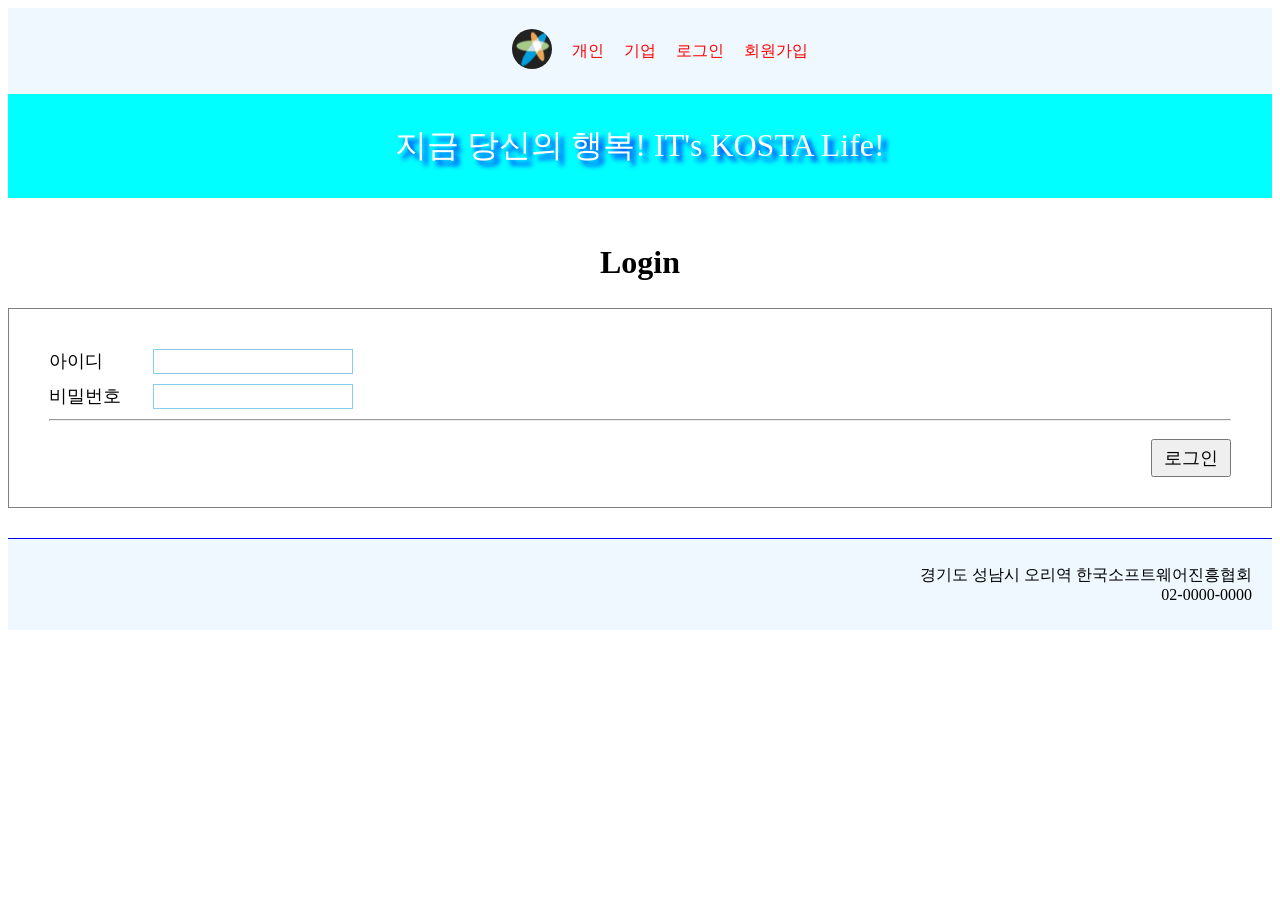
<file: kosta_bank/login.html>
<!doctype html>
<html lang="en">
  <head>
    <meta charset="UTF-8" />
    <title>IT's KOSTA - login</title>
    <link rel="stylesheet" href="css/navbar.css" type="text/css" />
    <link rel="stylesheet" href="css/common.css" type="text/css" />
    <link rel="stylesheet" href="css/footer.css" type="text/css" />
    <style>
      main {
        padding: 20px 0px; /*상하 좌우*/
      }
      main h1 {
        text-align: center;
        padding: 5px;
      }

      main form {
        height: 200px;
        border: 1px solid gray;
        padding: 40px;
      }

      main .form-item {
        margin-bottom: 10px;
      }

      main .form-item label {
        display: inline-block;
        width: 100px;
        font-size: 18px;
      }

      main .form-item input {
        font-size: 18px;
        border: 1px skyblue solid;
        width: 200px;
      }

      main form button {
        float: right;
        width: 80px;
        font-size: 18px;
        padding: 5px;
        margin-top: 10px;
      }
    </style>
  </head>
  <body>
    <header>
      <nav>
        <!-- 5개의 메뉴생성 -->
        <ul>
          <li class="logo">
            <a href="index.html"
              ><img src="images/logo.jpg" alt="로고입니다."
            /></a>
          </li>
          <li><a href="./personal.html">개인</a></li>
          <li><a href="busines.html">기업</a></li>
          <li><a href="login.html">로그인</a></li>
          <li><a href="register.html">회원가입</a></li>
        </ul>
      </nav>
    </header>

    <div id="banner">지금 당신의 행복! IT's KOSTA Life!</div>

    <main>
      <h1>Login</h1>
      <form action="index.html" method="get">
        <div class="form-item">
          <label for="id">아이디</label>
          <input type="text" id="id" name="id" />
        </div>
        <div class="form-item">
          <label for="password">비밀번호</label>
          <input type="password" id="password" name="password" />
        </div>
        <hr />
        <button id="loginBtn">로그인</button>
      </form>
    </main>

    <!-- footer-->
    <footer>
      <ul>
        <li>경기도 성남시 오리역 한국소프트웨어진흥협회</li>
        <li>02-0000-0000</li>
      </ul>
    </footer>
  </body>
  <script>
    // 로그인 버튼 click 시 유효성 체크 (id, pw 있는지 없는지)
    document.querySelector("form").addEventListener("submit", function (event) {
      // form submit 막기
      event.preventDefault();

      // 공백, 문자열 유효성 검사 체크
      const idEle = document.querySelector("#id");
      const pwEle = document.querySelector("#password");

      if (idEle.value === "") {
        alert("아이디를 입력해주세요");
        idEle.focus();
        return;
      }

      if (pwEle.value === "") {
        alert("비밀번호를 입력해주세요");
        pwEle.focus();
        return;
      }

      let data = "qwertyuiopadsfghjklzxcvbnnm123457890";

      for (let i = 0; i < idEle.value.length; i++) {
        let ch = idEle.value.charAt(i);

        if (data.indexOf(ch.toLocaleLowerCase()) === -1) {
          console.log(data);
          alert("아이디는 숫자 영문 조합입니다.");
          return;
        }
      }
      // 유효성 체크 후 submit 전송
      event.target.submit();
      // document.querySelector("form").submit();
    });
  </script>
</html>
</file>
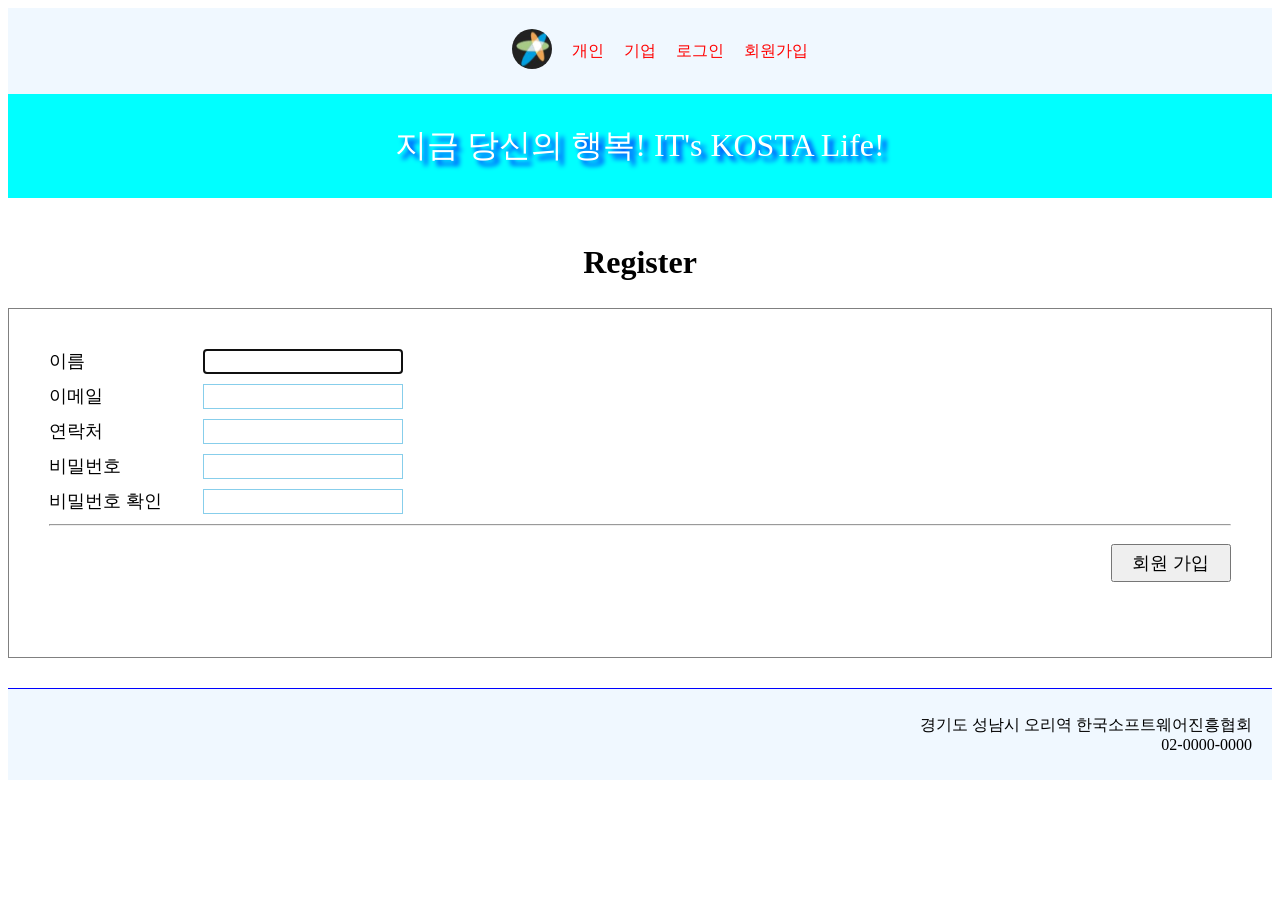
<file: kosta_bank/register.html>
<!doctype html>
<html lang="en">
  <head>
    <meta charset="UTF-8" />
    <link rel="stylesheet" href="css/navbar.css" type="text/css" />
    <link rel="stylesheet" href="css/common.css" type="text/css" />
    <link rel="stylesheet" href="css/footer.css" type="text/css" />
    <title>IT's KOSTA - register</title>
    <style>
      main {
        padding: 20px 0px; /*상하 좌우*/
      }
      main h1 {
        text-align: center;
        padding: 5px;
      }

      main form {
        height: 350px;
        border: 1px solid gray;
        padding: 40px;
      }

      main .form-item {
        margin-bottom: 10px;
      }

      main .form-item label {
        display: inline-block;
        width: 150px;
        font-size: 18px;
      }

      main .form-item input {
        font-size: 18px;
        border: 1px skyblue solid;
        width: 200px;
      }

      main form button {
        float: right;
        width: 120px;
        font-size: 18px;
        padding: 5px;
        margin-top: 10px;
      }
    </style>
  </head>
  <body>
    <header>
      <nav>
        <!-- 5개의 메뉴생성 -->
        <ul>
          <li class="logo">
            <a href="index.html"
              ><img src="images/logo.jpg" alt="로고입니다."
            /></a>
          </li>
          <li><a href="./personal.html">개인</a></li>
          <li><a href="busines.html">기업</a></li>
          <li><a href="login.html">로그인</a></li>
          <li><a href="register.html">회원가입</a></li>
        </ul>
      </nav>
    </header>

    <div id="banner">지금 당신의 행복! IT's KOSTA Life!</div>

    <main>
      <h1>Register</h1>
      <form action="index.html" method="get" novalidate="novalidate">
        <div class="form-item">
          <label for="name">이름</label>
          <input
            type="text"
            id="name"
            name="name"
            required="required"
            autofocus
          />
        </div>

        <div class="form-item">
          <label for="email">이메일</label>
          <input type="email" id="email" name="email" required />
        </div>

        <div class="form-item">
          <label for="phone">연락처</label>
          <input type="text" id="phone" name="phone" />
        </div>

        <div class="form-item">
          <label for="password">비밀번호</label>
          <input type="password" id="password" name="password" />
        </div>

        <div class="form-item">
          <label for="password2">비밀번호 확인</label>
          <input type="password" id="password2" name="password2" />
        </div>

        <hr />
        <button type="button" id="registerBtn">회원 가입</button>
      </form>
    </main>

    <footer>
      <ul>
        <li>경기도 성남시 오리역 한국소프트웨어진흥협회</li>
        <li>02-0000-0000</li>
      </ul>
    </footer>
  </body>
  <script>
    const validateCheck = function (ele, message) {
      if (ele.value === "") {
        alert(message);
        ele.focus();
        return true; // 유효성 체크 실패
      } else return false; // 유효성 체크 성공
    };

    document
      .querySelector("#registerBtn")
      .addEventListener("click", function () {
        // 공백, 문자열, 숫자 유효성 검사 체크
        const nameEle = document.querySelector("#name");
        const emailEle = document.querySelector("#email");
        const phoneEle = document.querySelector("#phone");
        const passwordEle = document.querySelector("#password");
        const password2Ele = document.querySelector("#password2");

        if (validateCheck(nameEle, "이름을 입력해주세요.")) return;
        if (validateCheck(emailEle, "이메일을 입력해주세요.")) return;
        if (validateCheck(phoneEle, "번호를 입력해주세요.")) return;
        if (validateCheck(passwordEle, "비밀번호를 입력해주세요.")) return;
        if (validateCheck(password2Ele, "비밀번호를 입력해주세요.")) return;

        // 이메일 @ 체크
        if (emailEle.value.indexOf("@") === -1) {
          alert("이메일 형식이 아닙니다.");
          emailEle.focus();
          return;
        }

        // 핸드폰 번호 010-0000-0000 체크

        // 비밀번호 이중체크
        if (passwordEle.value !== password2Ele.value) {
          alert("비밀번호가 일치하지 않습니다.");
          password2Ele.focus();
          return;
        }

        document.querySelector("form").submit();
      });
  </script>
</html>
</file>
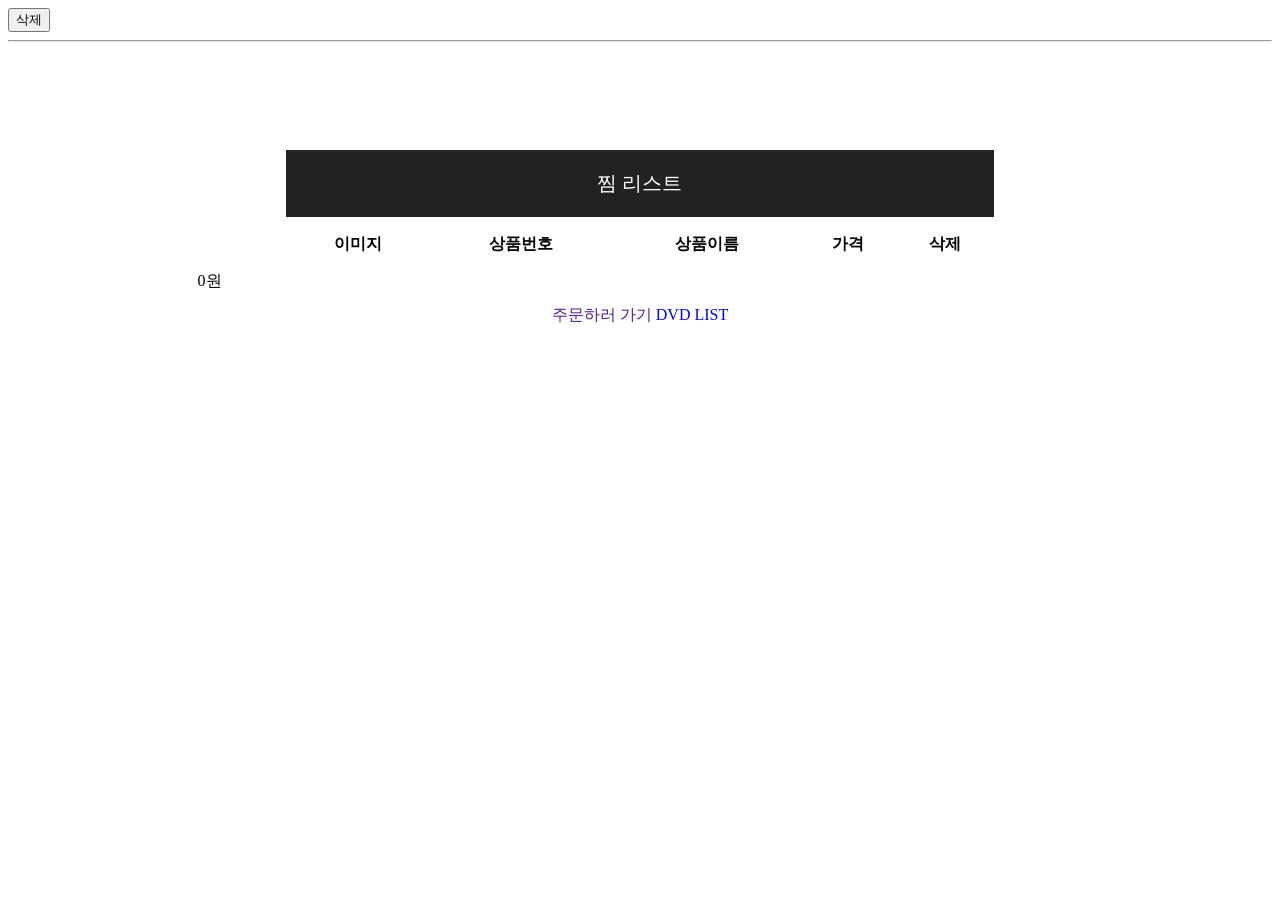
<file: movie/cartList.html>
<!doctype html>
<html>
  <head>
    <meta charset="utf-8" />
    <title>Insert title here</title>
    <link rel="stylesheet" type="text/css" href="css/basic.css" />
    <script src="js/cartList.js" defer></script>
    <style type="text/css">
      .poster {
        width: 150px;
        height: 150px;
      }

      a {
        text-decoration: none;
      }
    </style>
  </head>
  <body>
    <button name="delItem">삭제</button>
    <hr />
    <article class="main">
      <section>
        <table width="80%" align="center">
          <caption class="caption">
            찜 리스트
          </caption>
          <thead>
            <tr>
              <th>이미지</th>
              <th>상품번호</th>
              <th>상품이름</th>
              <th>가격</th>
              <th>삭제</th>
            </tr>
          </thead>
          <tbody id="content">
            <!-- 찜목록 출력 -->
          </tbody>
        </table>
      </section>
      <section class="totalprice" id="price">
        <!-- 가격 -->
      </section>
      <section class="link">
        <table align="center">
          <tr>
            <td align="center">
              <a href="">주문하러 가기</a>
              <a href="index.html">DVD LIST</a>
            </td>
          </tr>
        </table>
      </section>
    </article>
  </body>
</html>
</file>
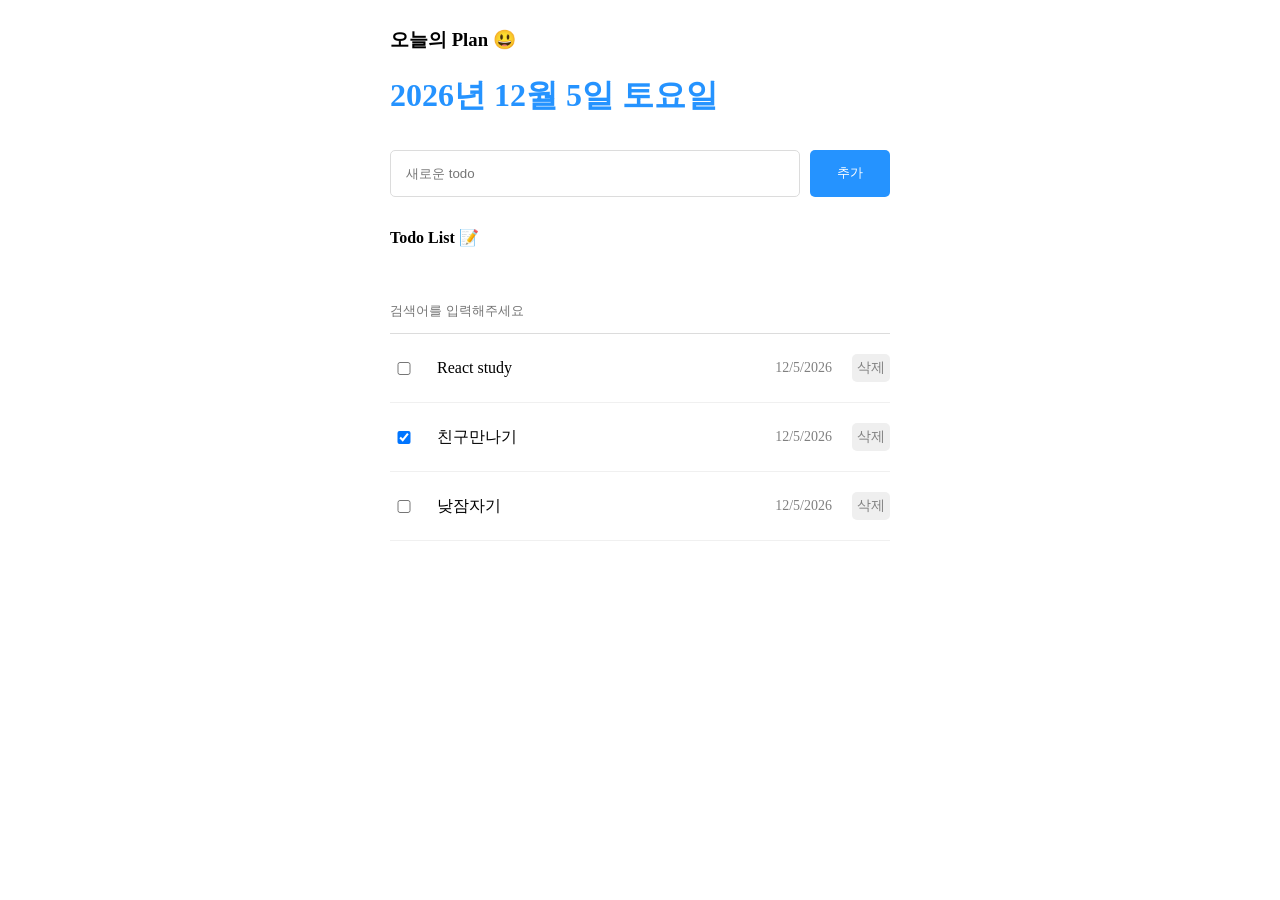
<file: todo_list/App.html>
<!doctype html>
<html lang="en">
  <head>
    <meta charset="UTF-8" />
    <meta name="viewport" content="width=device-width, initial-scale=1.0" />
    <link rel="stylesheet" href="css/App.css" />
    <link rel="stylesheet" href="css/Editor.css" />
    <link rel="stylesheet" href="css/Header.css" />
    <link rel="stylesheet" href="css/List.css" />
    <script src="js/App.js" defer></script>
    <title>Document</title>
  </head>
  <body>
    <div class="App">
      <div class="Header">
        <h3>오늘의 Plan 😃</h3>
        <h1></h1>
      </div>
      <form action="">
        <div class="Editor">
          <input type="text" placeholder="새로운 todo" />
          <button type="submit">추가</button>
        </div>
      </form>

      <div class="List">
        <h4>Todo List 📝</h4>
        <input type="text" id="keyword" placeholder="검색어를 입력해주세요" />
        <div class="todos_wrapper">
          <div class="TodoItem">
            <input type="checkbox" />
            <div class="content"></div>
            <div class="date"></div>
            <button></button>
          </div>

          <div class="TodoItem">
            <input type="checkbox" />
            <div class="content"></div>
            <div class="date"></div>
            <button></button>
          </div>

          <div class="TodoItem">
            <input type="checkbox" />
            <div class="content"></div>
            <div class="date"></div>
            <button></button>
          </div>
        </div>
      </div>
    </div>
  </body>
</html>
</file>
<file: kosta_bank/css/navbar.css>
header nav ul li a{
    text-decoration: none;
}

/* 한번도 방문한적이 없는경우*/
 header nav ul li a:link{
   color: red;
}

/* 방문한적이 있는 경우 - 보안상 color만 가능*/
 header nav ul li a:visited{
  color: green;
}
/*마우스 올렸을 때*/
 header nav ul li a:hover{
   color: blueviolet; 
   text-decoration: underline;
}

/*메뉴를 가로 방향 */
nav ul {
  display:flex;  
  justify-content: center;
  align-items: center;
}

nav ul li{
    list-style-type: none;
    margin:0px 10px ; /*상하    좌우*/
}

nav ul li a img{
    width: 40px; height: 40px;
    border-radius: 20px;
}

nav{
    background-color:aliceblue;
     padding: 5px;
}
</file>
<file: kosta_bank/css/common.css>
#banner{
    background-color: aqua;
    color: white;
    font-size: xx-large;
    text-align: center;
    padding: 30px;
    text-shadow: 5px 5px 5px blue;
}
/* width, height 설정할 때 padding, border 의 크기를
  width, height의 크기를 유지하면서  width, height 내에  
  padding, border 가 설정된다*/
*{
    box-sizing: border-box;
}
</file>
<file: kosta_bank/css/footer.css>
footer{
  background-color: aliceblue;
  border-top: 1px solid blue;
  margin-top: 10px;
  padding: 10px;
}

 footer ul li{
    list-style-type: none;
    text-align: right ;
    padding-right: 10px;
}
</file>
<file: movie/css/basic.css>
@charset "EUC-KR";
.top {
  position: relative;
  top: 50px;
  right: 30px;
}
.main {
  position: relative;
  top: 100px;
  width: 70%;
  margin: 0 auto;
}
.bottom {
  position: relative;
  top: 10px;
  width: 200px;
  margin: 0 auto;
}
.link {
  position: relative;
  top: 10px;
  width: 70%;
  margin: 0 auto;
}
.caption {
  background-color: #222;
  vertical-align: middle;
  text-align: center;
  padding: 20px;
  font-size: 20px;
  color: #fff;
}
.toalprice {
  background-color: orange;
  height: 35px;
  vertical-align: middle;
  text-align: right;
  padding: 5px 20px;
  width: 75%;
  margin: 0 auto;
}
thead tr {
  height: 50px;
  margin: 10px;
}

.orderviewbox {
  position: absolute;
  top: 150px;
  width: 70%;
  height: 300px;
  vertical-align: middle;
}
.orderview {
  border: 1px solid orange;
  width: 350px;
  height: 100px;
  text-align: center;
  vertical-align: middle;
}
</file>
<file: todo_list/css/App.css>
.App {
  display: flex;
  flex-direction: column;
  gap: 10px;
  width: 500px;
  margin: 0 auto;
}
</file>
<file: todo_list/css/Editor.css>
.Editor {
  display: flex;
  gap: 10px;
}

.Editor input {
  flex: 1;
  padding: 15px;
  border: 1px solid rgb(220, 220, 220);
  border-radius: 5px;
}

.Editor button {
  cursor: pointer;
  width: 80px;
  border: none;
  color: #fff;
  background-color: rgb(37, 147, 255);
  border-radius: 5px;
}
</file>
<file: todo_list/css/Header.css>
.Header > h1 {
  color: rgb(37, 147, 255);
}
</file>
<file: todo_list/css/List.css>
.List {
  display: flex;
  flex-direction: column;
  gap: 20px;
}

.List > input {
  width: 100%;
  border: none;
  border-bottom: 1px solid rgb(220, 220, 220);
  padding: 15px 0;
}

.List > input:focus {
  outline: none;
  border-bottom: 1px solid rgb(37, 147, 255);
}

.List .todos_wrapper {
  display: flex;
  flex-direction: column;
  gap: 20px;
}

.List .todos_wrapper .TodoItem {
  display: flex;
  align-items: center;
  gap: 20px;
  padding-bottom: 20px;
  border-bottom: 1px solid rgb(240, 240, 240);
}

.List .todos_wrapper .TodoItem input {
  width: 20px;
}

.List .todos_wrapper .TodoItem .content {
  flex: 1;
}

.List .todos_wrapper .TodoItem .date {
  font-size: 14px;
  color: gray;
}

.List .todos_wrapper .TodoItem button {
  cursor: pointer;
  color: gray;
  font-size: 14px;
  border: none;
  border-radius: 5px;
  padding: 5px;
}
</file>
